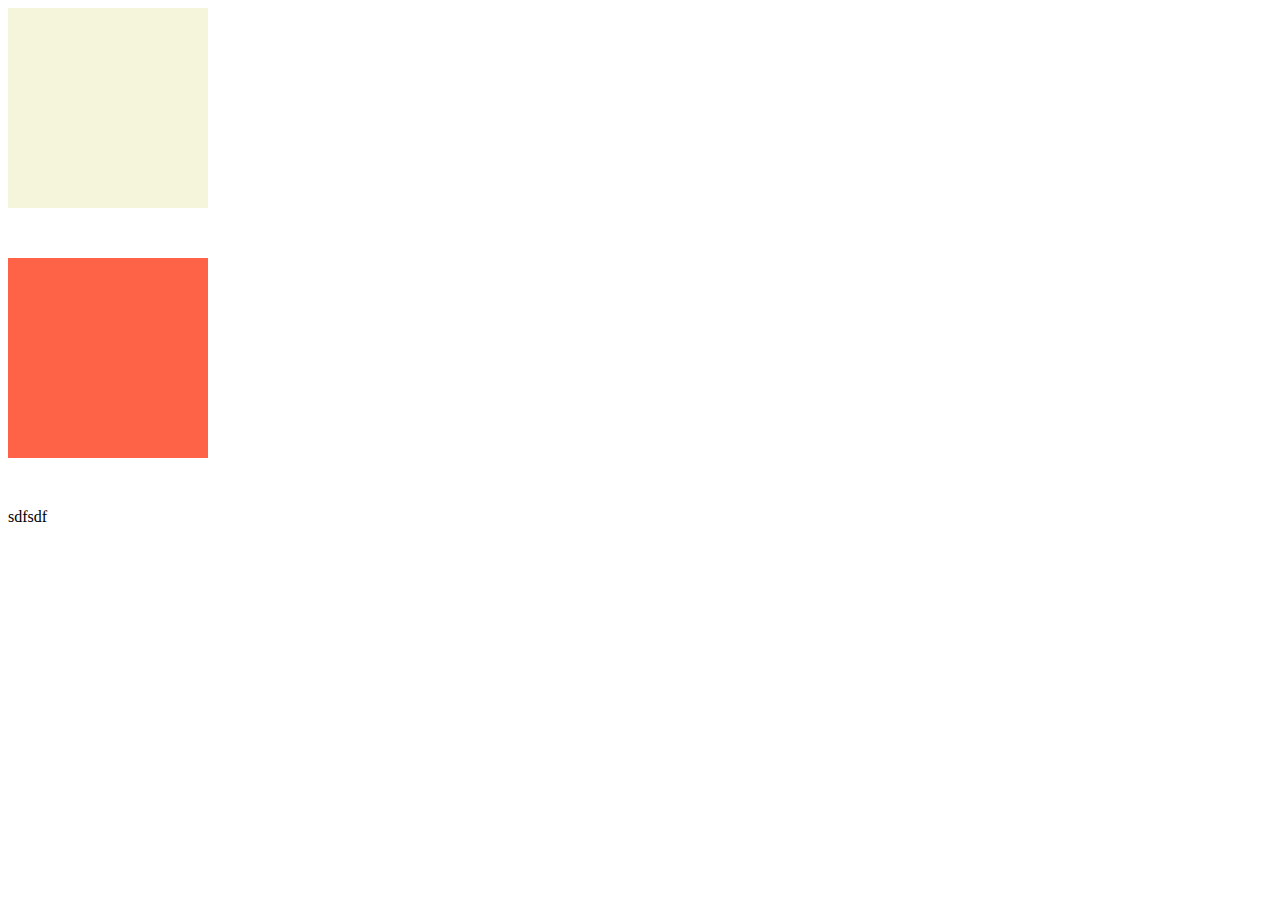
<file: data-type.html>
<!DOCTYPE html>
<html lang="en">
  <head>
    <meta charset="UTF-8" />
    <meta http-equiv="X-UA-Compatible" content="IE=edge" />
    <meta name="viewport" content="width=device-width, initial-scale=1.0" />
    <title>Data Attributes</title>
    <style>
      div {
        width: 200px;
        height: 200px;
        background-color: tomato;
        margin-bottom: 50px;
      }
      div[data-display-name='dream'] {
        background-color: beige;
      }
    </style>
  </head>
  <body></body> 
    <div data-index="1" , data-display-name="dream"></div>
    <div data-index="2" , data-display-name="coding"></div>
    <span data-index="1" data-display-name="dream">sdfsdf</span>
    <script>
        const dream = document.querySelector('div[data-display-name="dream"]')
        console.log(dream.dataset)
    </script>
  </body>
</html>
</file>
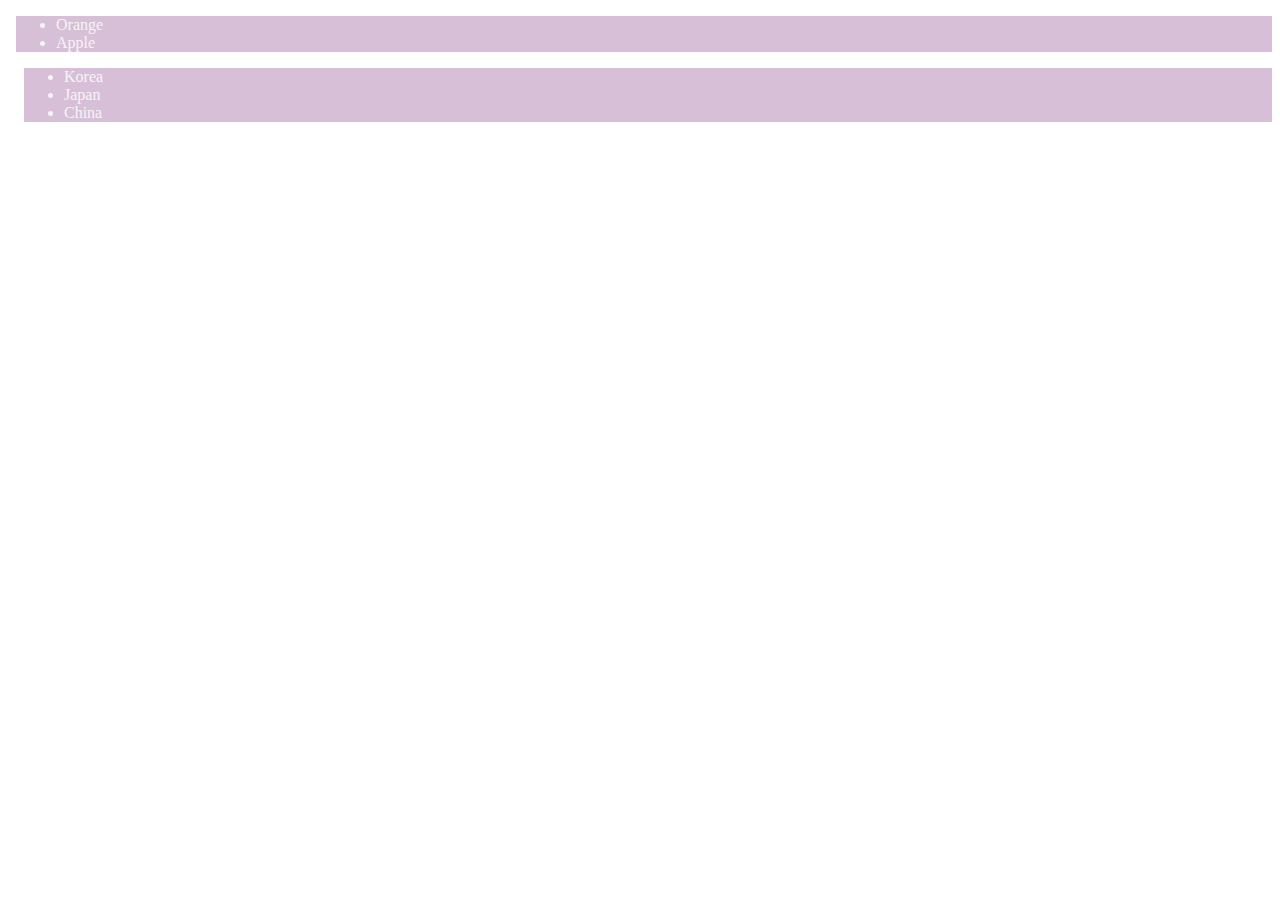
<file: cssPractice/variable_after.html>
<!DOCTYPE html>
<html lang="en">
  <head>
    <meta charset="UTF-8" />
    <meta name="viewport" content="width=device-width, initial-scale=1.0" />
    <title>Custom properties</title>
    <!-- https://developer.mozilla.org/en-US/docs/Web/CSS/--* -->
    <style>
      :root {
        --background-color: thistle;
        --text-color: whitesmoke;
        --base: 8px;
      }
      .first-list {
        background-color: var(--background-color);
        color: var(--text-color, red);
        margin-left: var(--base);
      }

      .second-list {
        background-color: var(--background-color);
        color: var(--text-color, red);
        margin-left: calc(var(--base) * 2);
      }

      @media screen and (max-width: 768px) {
        :root {
          --background-color: salmon;
          --text-color: whitesmoke;
          --base: 4px;
        }
      }
    </style>
  </head>
  <body>
    <ul class="first-list">
      <li>Orange</li>
      <li>Apple</li>
    </ul>
    <ul class="second-list">
      <li>Korea</li>
      <li>Japan</li>
      <li>China</li>
    </ul>
  </body>
</html>
</file>
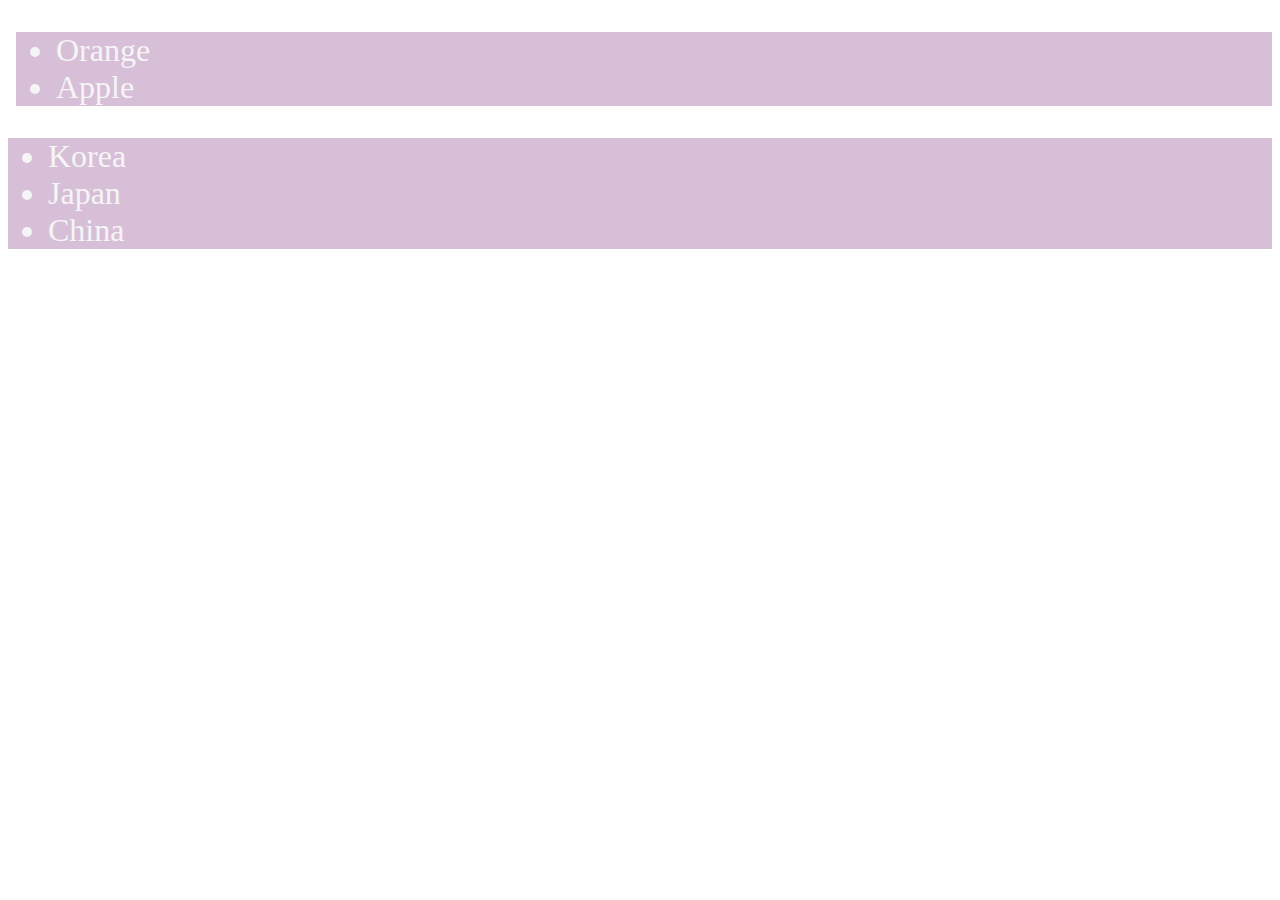
<file: cssPractice/variable_before.html>
<!DOCTYPE html>
<html lang="en">
  <head>
    <meta charset="UTF-8" />
    <meta name="viewport" content="width=device-width, initial-scale=1.0" />
    <title>Custom properties</title>
    <!-- https://developer.mozilla.org/en-US/docs/Web/CSS/--* -->
    <style>
      :root {
        --background-color: thistle;
        --base-space: 8px;
        --font-size: 32px;
      }

      .first-list {
        background-color: var(--background-color);
        color: whitesmoke;
        margin-left: var(--base-space);

        font-size: var(--font-size);
      }

      .second-list {
        background-color: var(--background-color);
        color: whitesmoke;
        margin-left: calc(var(--background-color) * 2);
        font-size: var(--font-size);
      }

      @media screen and (max-width: 768px) {
        :root {
          --background-color: salmon;
          --text-color: blue;
          --base-space: 4px;
        }
      }
    </style>
  </head>
  <body>
    <ul class="first-list">
      <li>Orange</li>
      <li>Apple</li>
    </ul>
    <ul class="second-list">
      <li>Korea</li>
      <li>Japan</li>
      <li>China</li>
    </ul>
  </body>
</html>
</file>
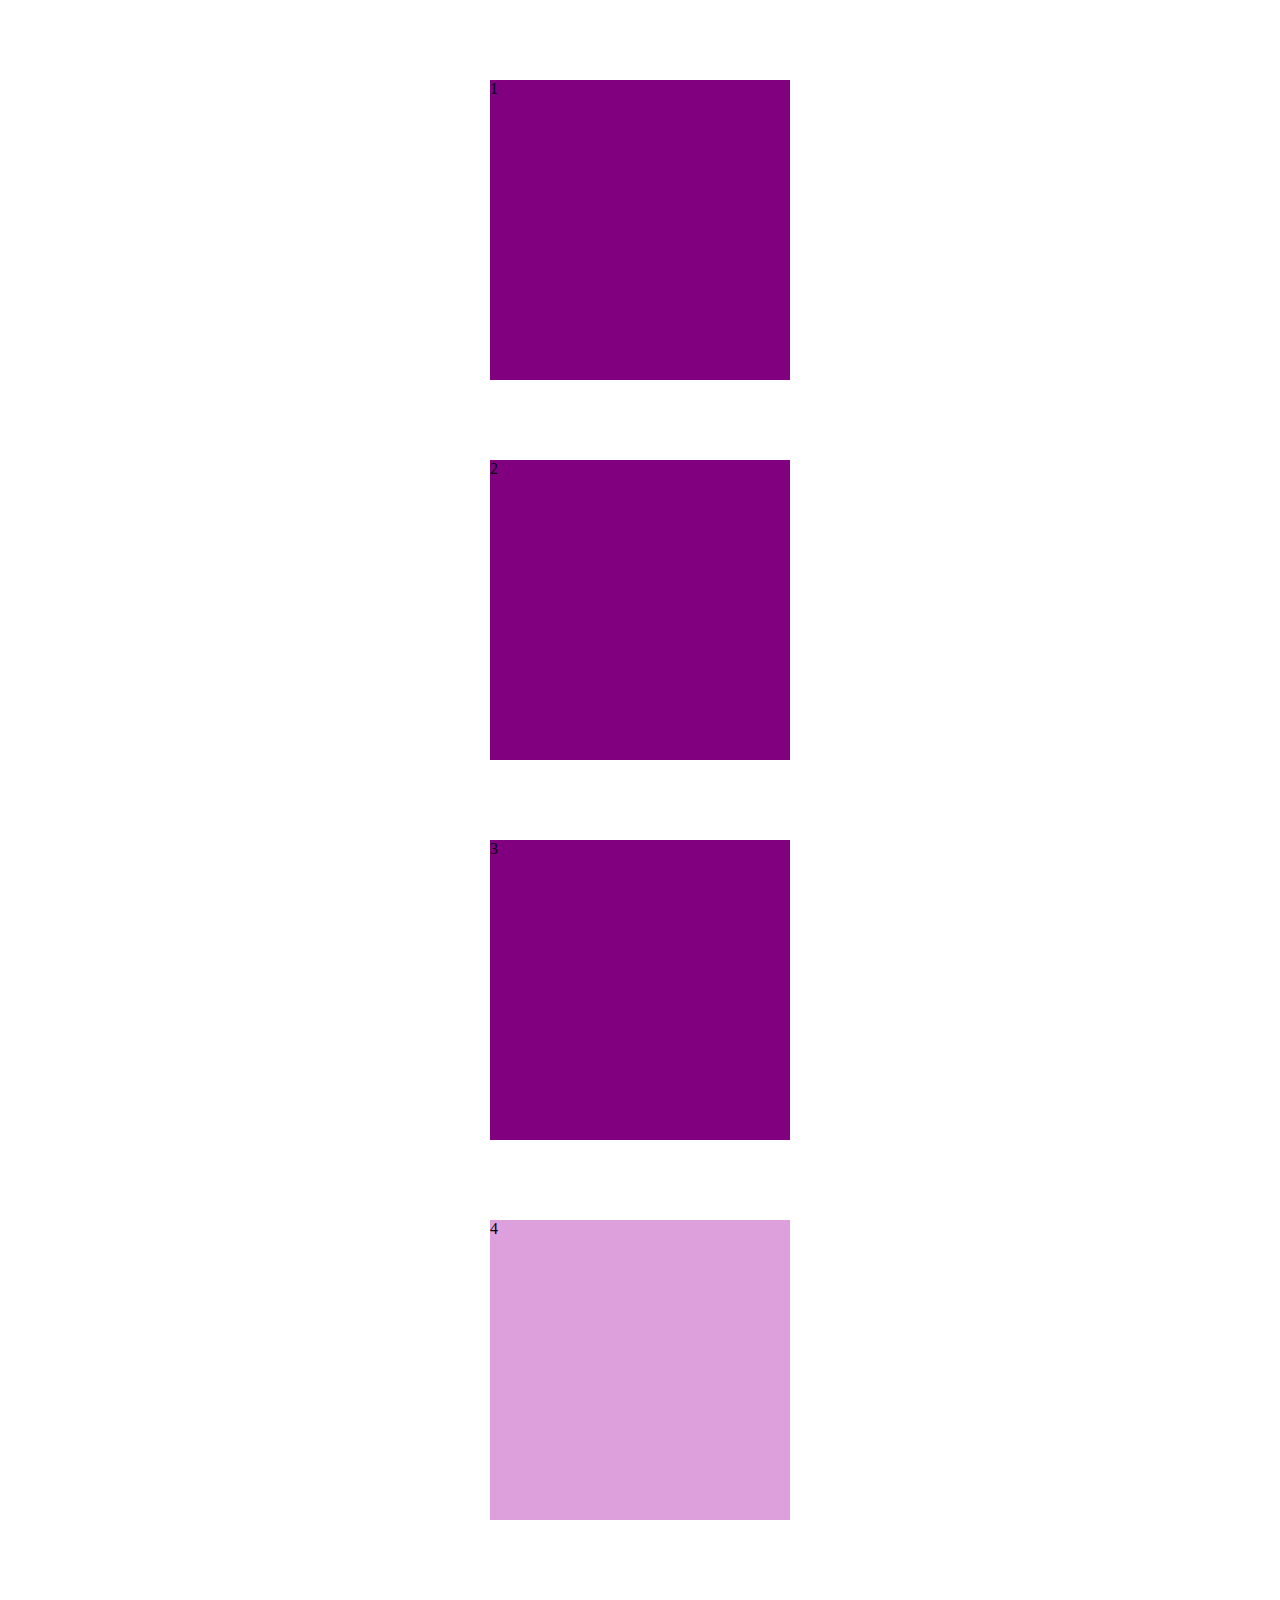
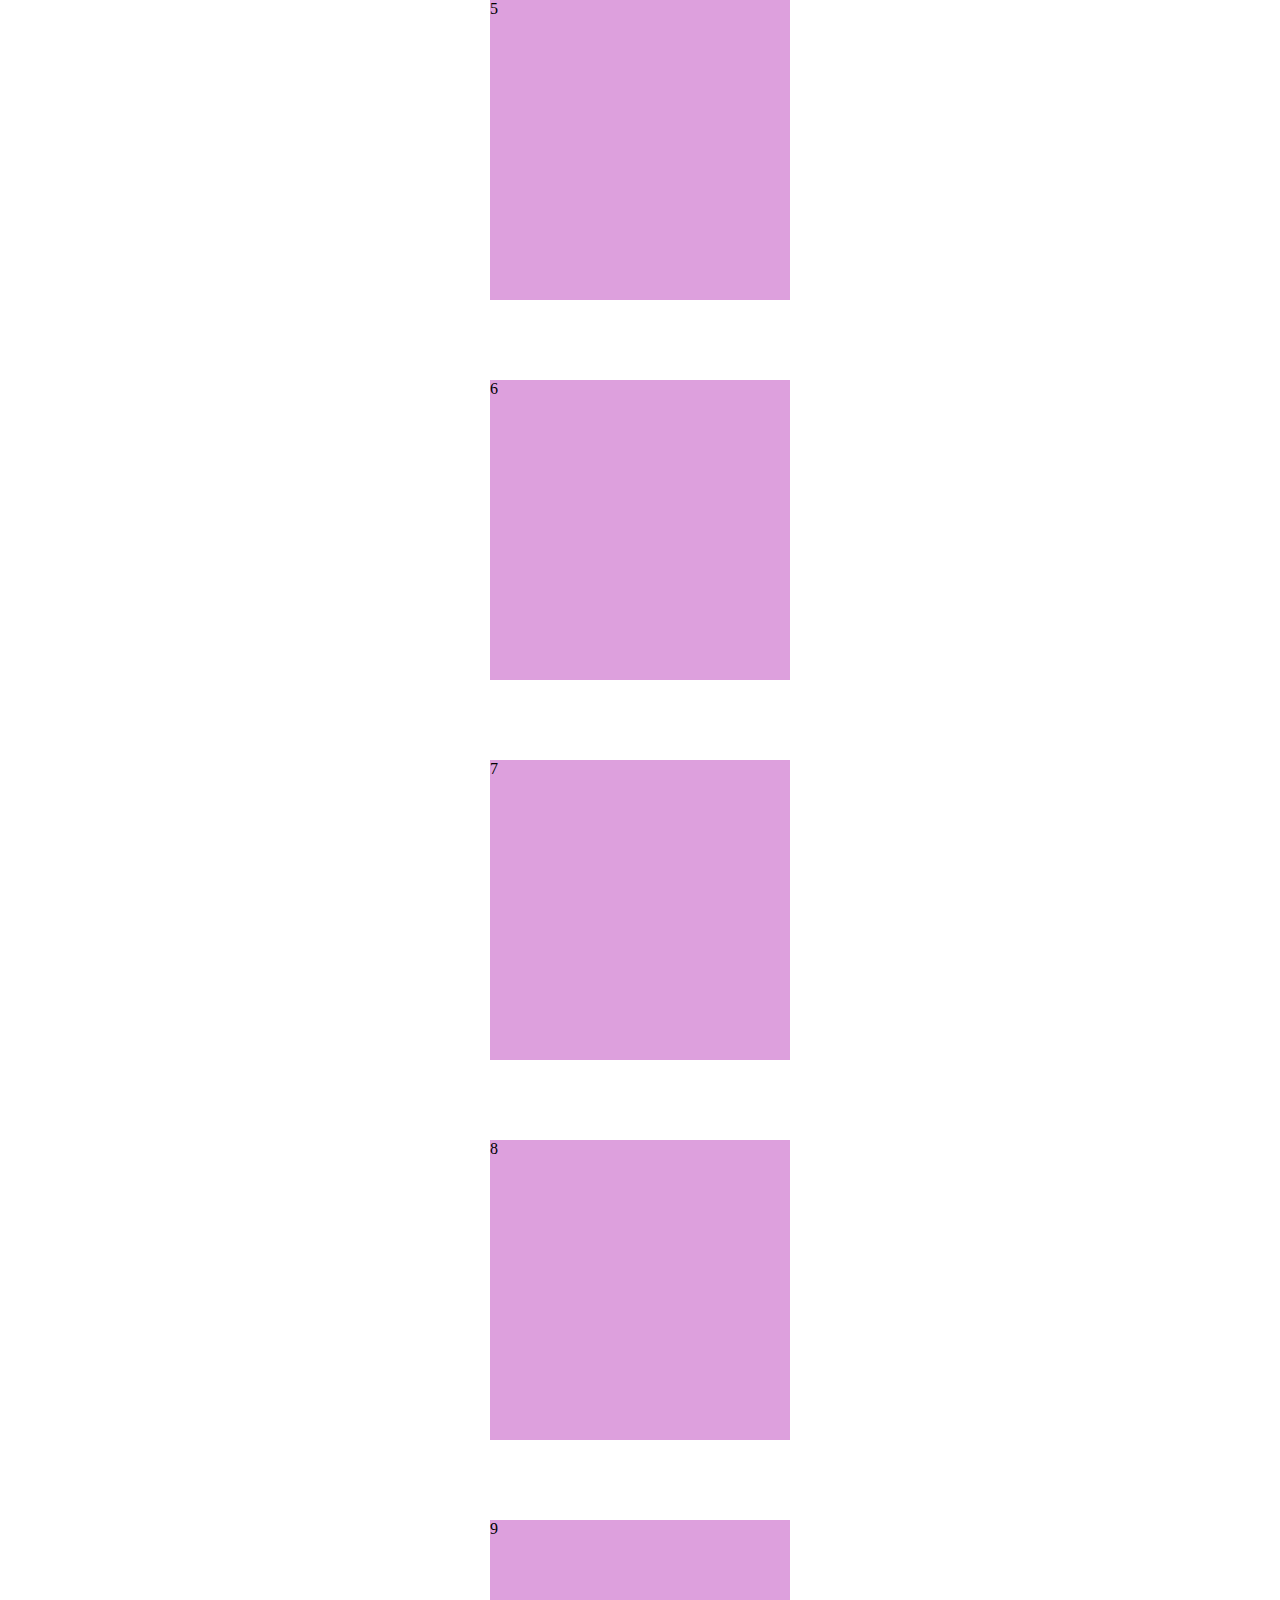
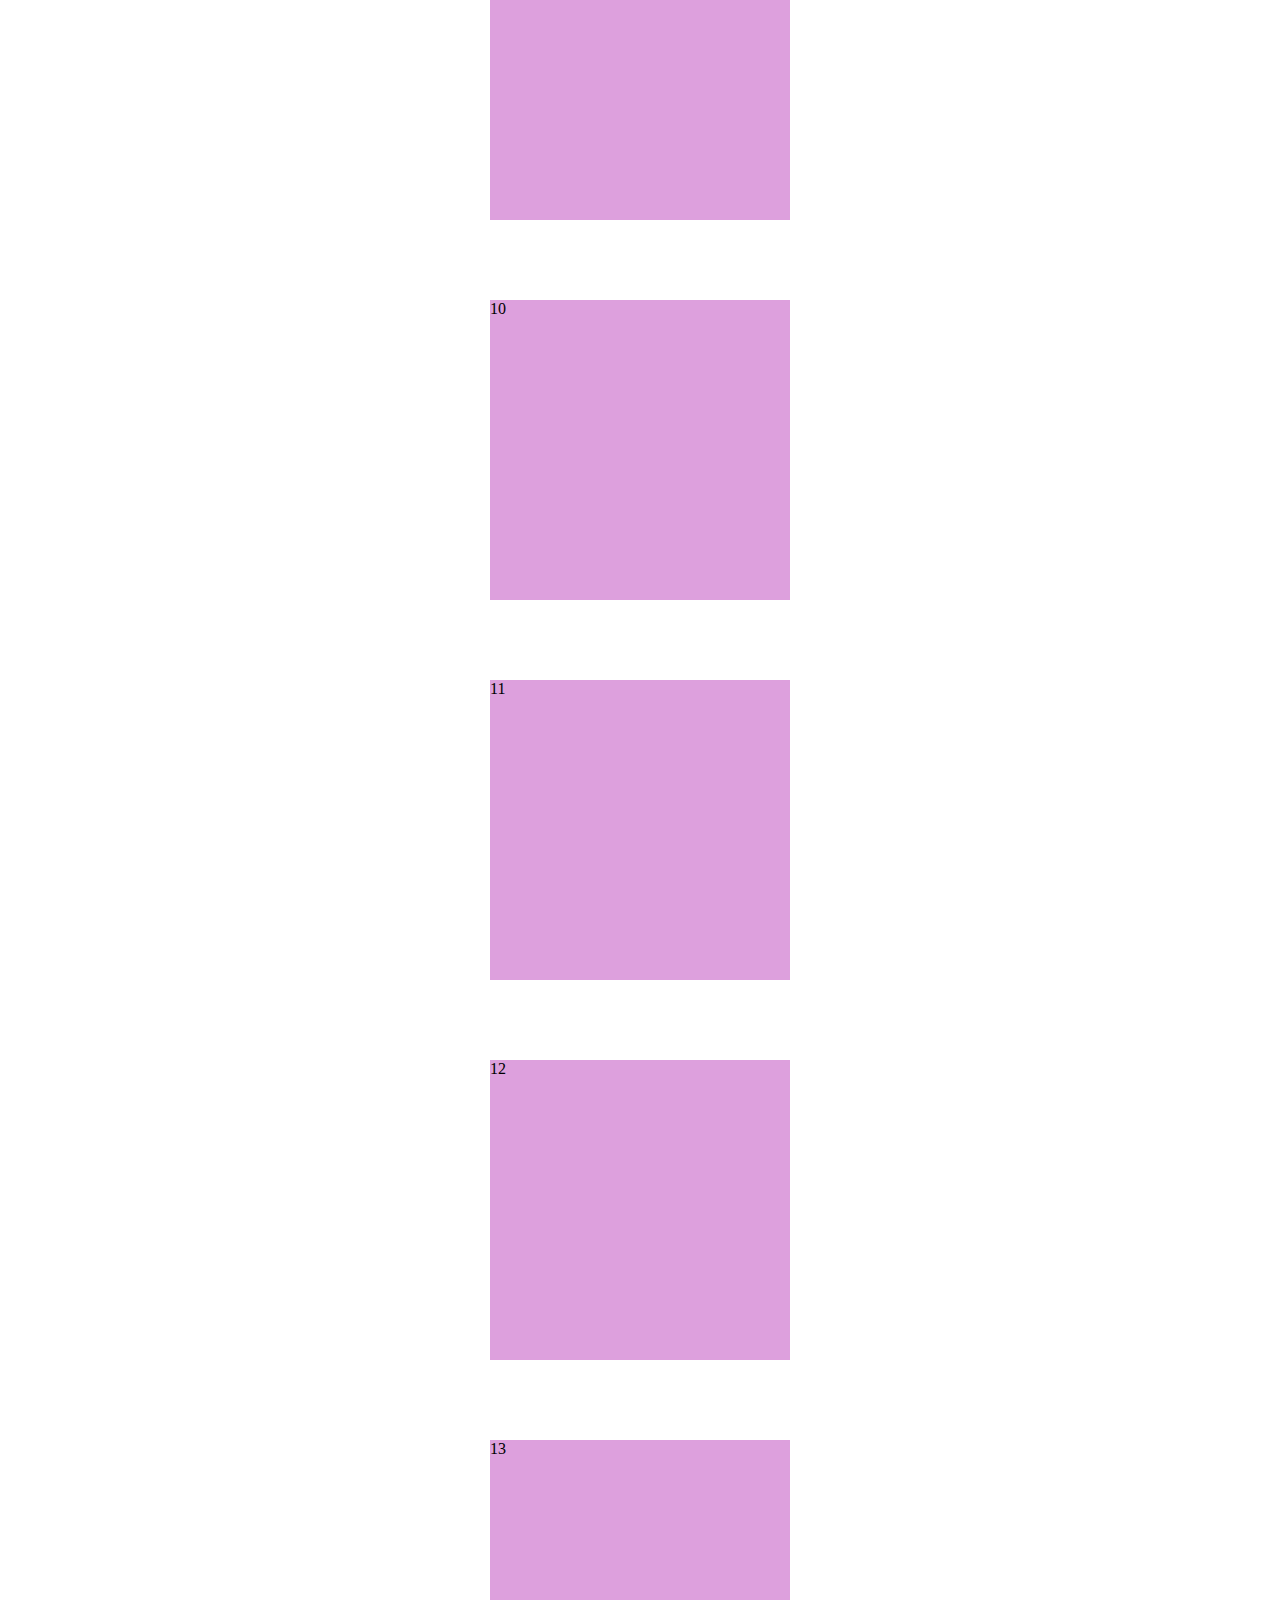
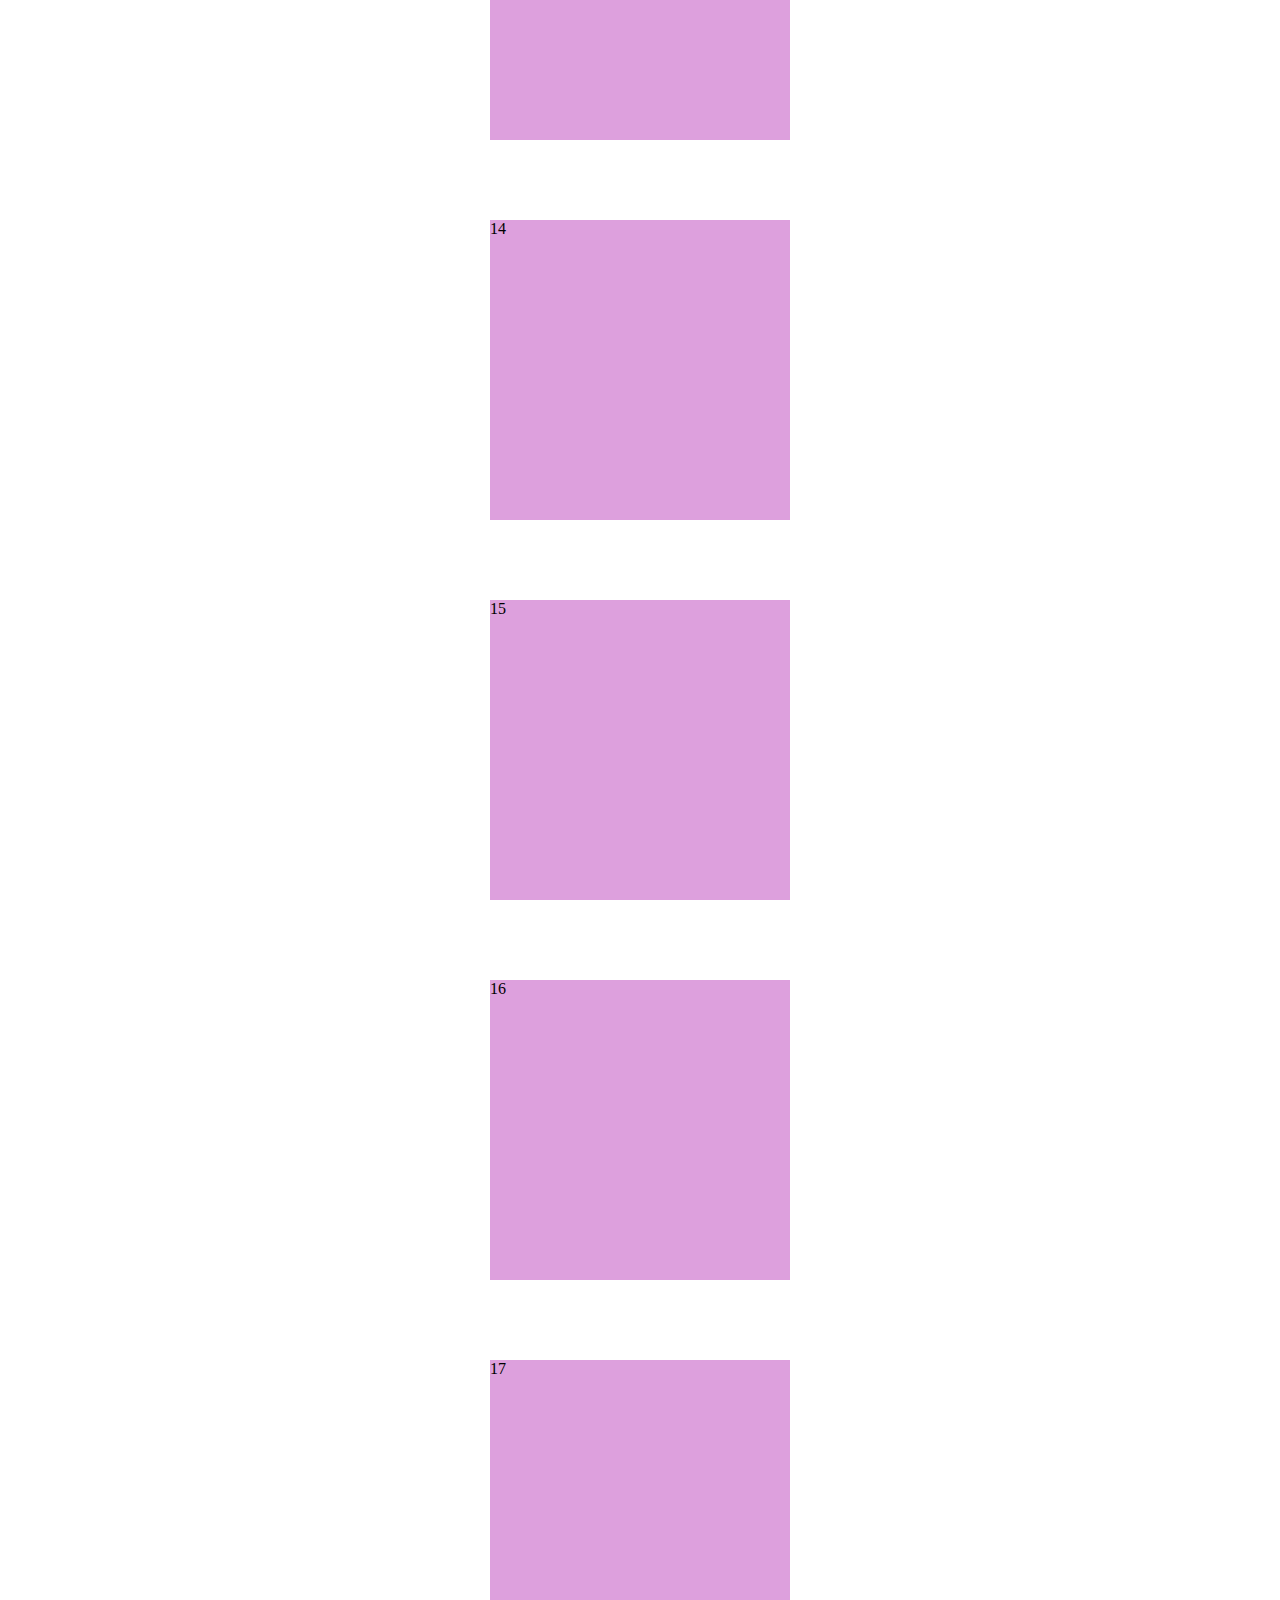
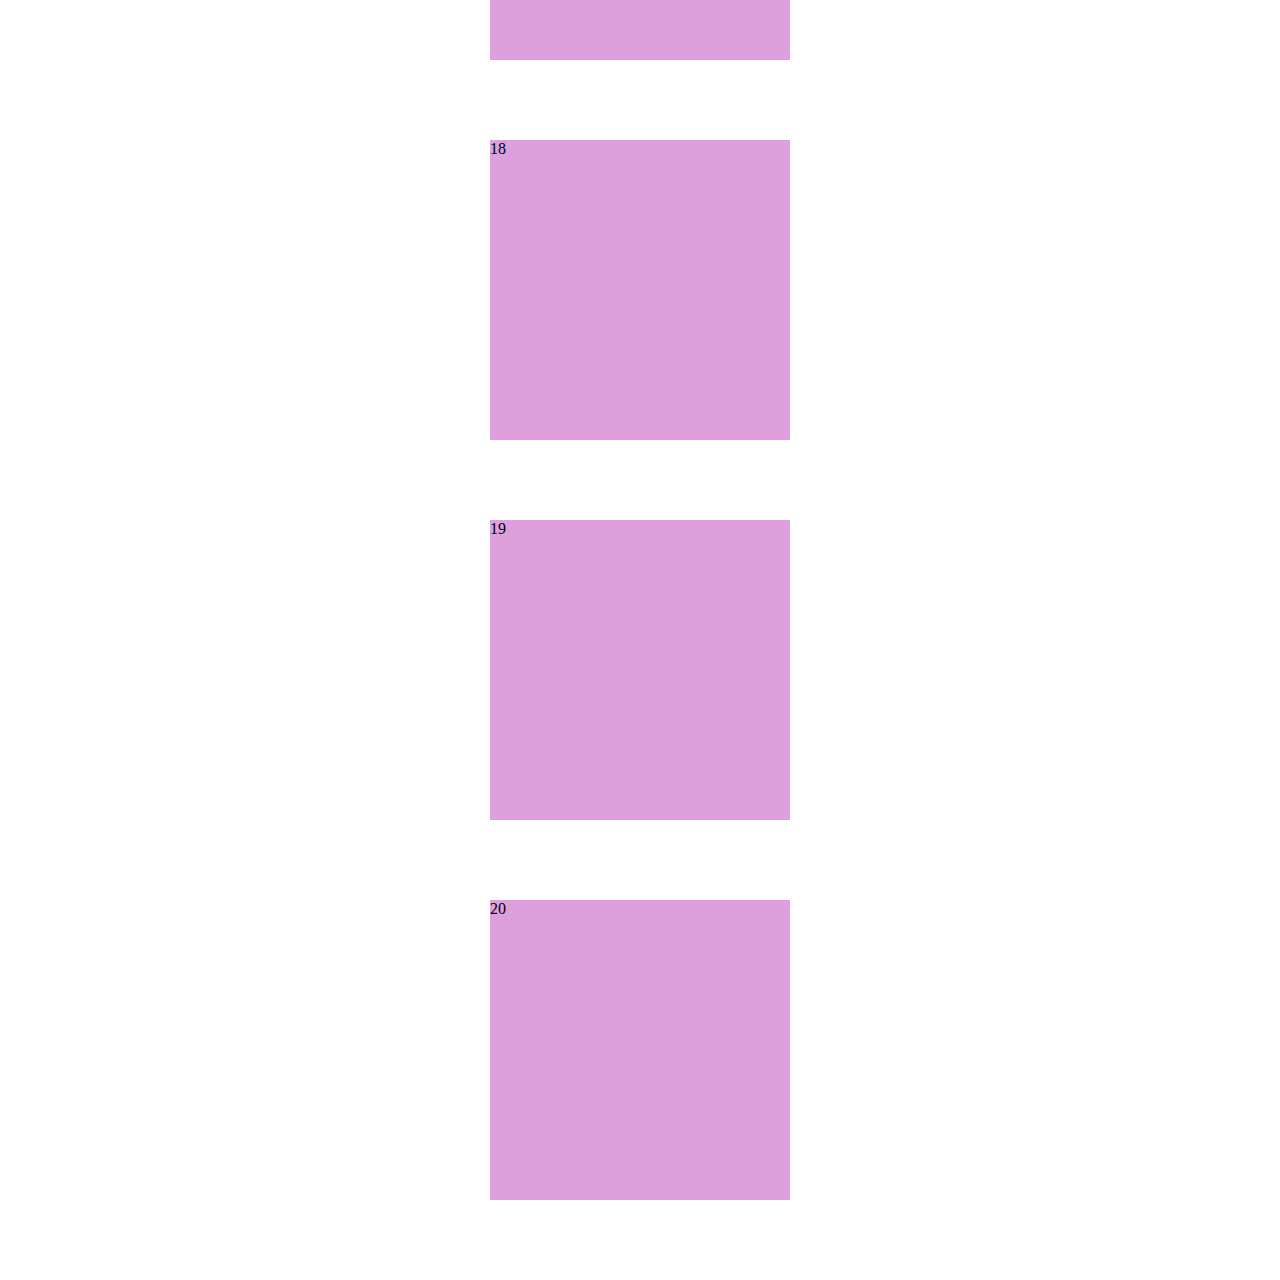
<file: portfolioiocollection-201120-092952/intersection_observer.html>
<!DOCTYPE html>
<html lang="en">
  <head>
    <meta charset="UTF-8" />
    <meta name="viewport" content="width=device-width, initial-scale=1.0" />
    <title>Document</title>
    <style>
      * {
        box-sizing: border-box;
      }

      .box {
        width: 300px;
        height: 300px;
        margin: 80px auto;
        background-color: plum;
        transition: 2500ms;
      }

      .box.active {
        background-color: purple;
      }
    </style>
  </head>
  <body>
    <div class="box">1</div>
    <div class="box">2</div>
    <div class="box">3</div>
    <div class="box">4</div>
    <div class="box">5</div>
    <div class="box">6</div>
    <div class="box">7</div>
    <div class="box">8</div>
    <div class="box">9</div>
    <div class="box">10</div>
    <div class="box">11</div>
    <div class="box">12</div>
    <div class="box">13</div>
    <div class="box">14</div>
    <div class="box">15</div>
    <div class="box">16</div>
    <div class="box">17</div>
    <div class="box">18</div>
    <div class="box">19</div>
    <div class="box">20</div>

    <script>
      const boxes = document.querySelectorAll('.box');

      const options = {
        root: null, //기본값으로 viewport(브라우저에 보여지는 윈도우 부분)
        rootMargin: '0px', //viewport 바깥으로 감지영역을 넓힐때
        threshold: 0.2, // 콜백함수를 언제 실행할지 정하는 기준. 0 > 요소 보이면 바로 실행, 1 > 요소 다 보이면 실행
      };

      // 우리가 원하는 요소가 특정한 영역에 들어왔을 때
      // 알려주는 우리의 콜백을 호출하는 관찰자이다.
      const observer = new IntersectionObserver((entries, observer) => {
        entries.forEach((entry) => {
          if (entry.isIntersecting) {
            entry.target.classList.add('active');
          } else {
            entry.target.classList.remove('active');
          }
        });
      }, options);

      // 얘는 뭐하는 구문이지?
      boxes.forEach((box) => observer.observe(box));
    </script>
  </body>
</html>
</file>
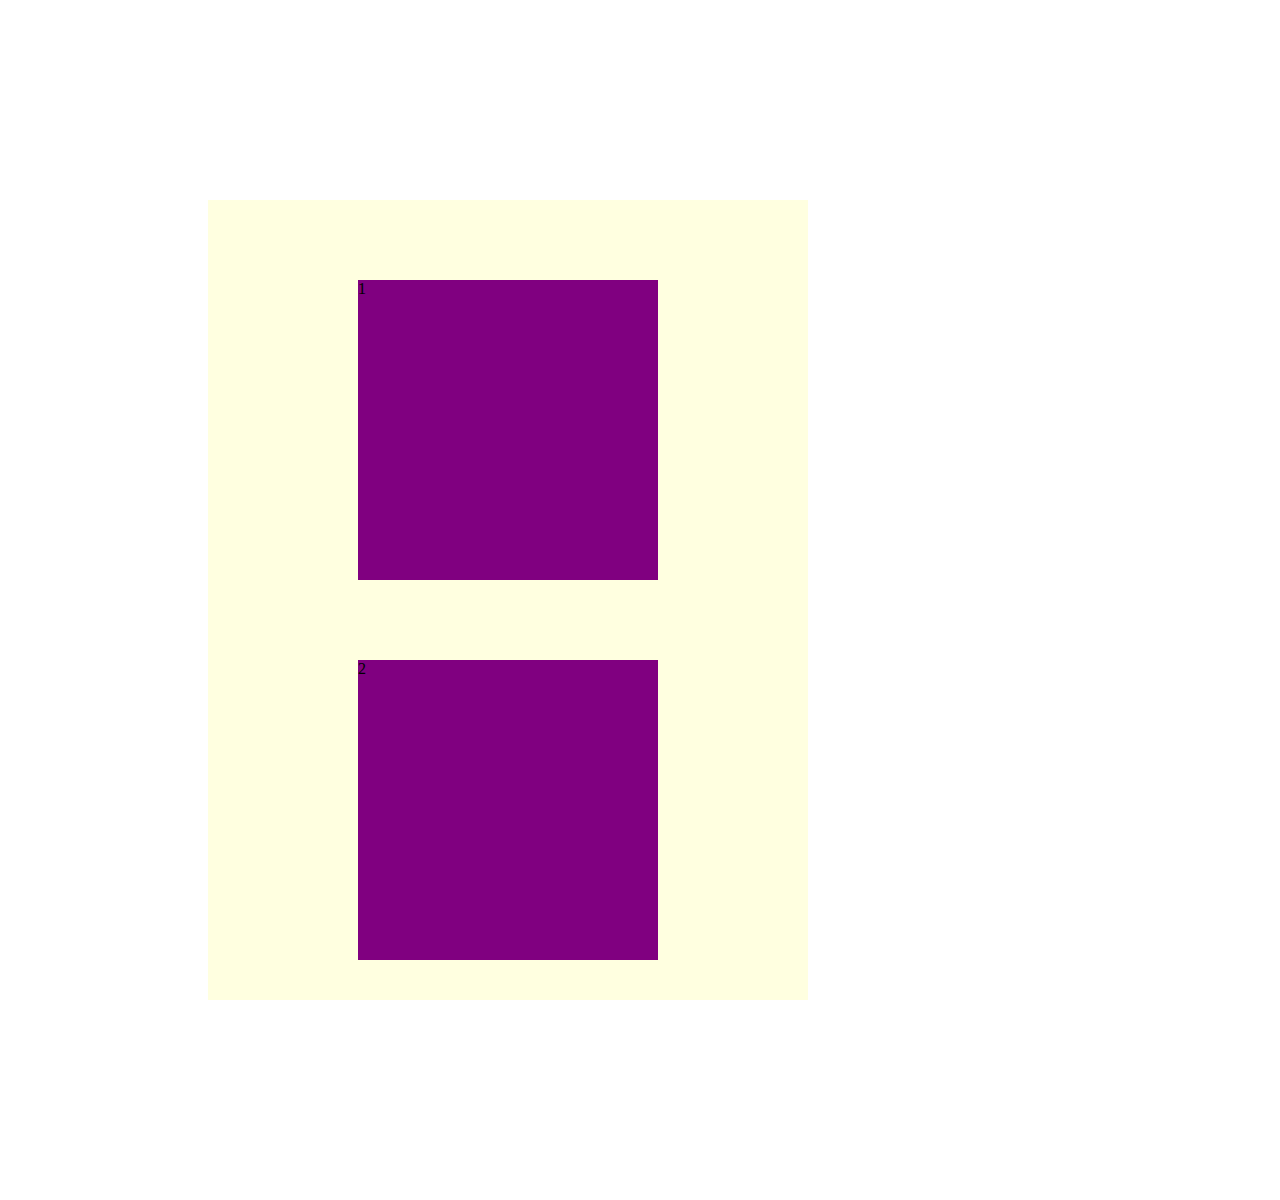
<file: portfolioiocollection-201120-092952/intersection_observer_container.html>
<!DOCTYPE html>
<html lang="en">
  <head>
    <meta charset="UTF-8" />
    <meta name="viewport" content="width=device-width, initial-scale=1.0" />
    <title>Document</title>
    <style>
      * {
        box-sizing: border-box;
      }

      .container {
        width: 600px;
        height: 800px;
        margin: 200px;
        overflow-y: scroll;
        background-color: lightyellow;
      }

      .box {
        width: 300px;
        height: 300px;
        margin: 80px auto;
        background-color: plum;
        transition: 350ms;
      }

      .box.active {
        background-color: purple;
      }
    </style>
  </head>
  <body>
    <div class="container">
      <div class="box">1</div>
      <div class="box">2</div>
      <div class="box">3</div>
      <div class="box">4</div>
      <div class="box">5</div>
      <div class="box">6</div>
      <div class="box">7</div>
      <div class="box">8</div>
      <div class="box">9</div>
      <div class="box">10</div>
      <div class="box">11</div>
      <div class="box">12</div>
      <div class="box">13</div>
      <div class="box">14</div>
      <div class="box">15</div>
      <div class="box">16</div>
      <div class="box">17</div>
      <div class="box">18</div>
      <div class="box">19</div>
      <div class="box">20</div>
    </div>

    <script>
      const boxes = document.querySelectorAll('.box');

      const options = {
        root: document.querySelector('.container'), //기본값으로 viewport(브라우저에 보여지는 윈도우 부분)
        rootMargin: '0px', //viewport 바깥으로 감지영역을 넓힐때
        threshold: 0.2, // 콜백함수를 언제 실행할지 정하는 기준. 0 > 요소 보이면 바로 실행, 1 > 요소 다 보이면 실행
      };

      // 우리가 원하는 요소가 특정한 영역에 들어왔을 때
      // 알려주는 우리의 콜백을 호출하는 관찰자이다.
      const observer = new IntersectionObserver((entries, observer) => {
        entries.forEach((entry) => {
          if (entry.isIntersecting) {
            entry.target.classList.add('active');
          } else {
            entry.target.classList.remove('active');
          }
        });
      }, options);

      // 얘는 뭐하는 구문이지?
      boxes.forEach((box) => observer.observe(box));
    </script>
  </body>
</html>
</file>
